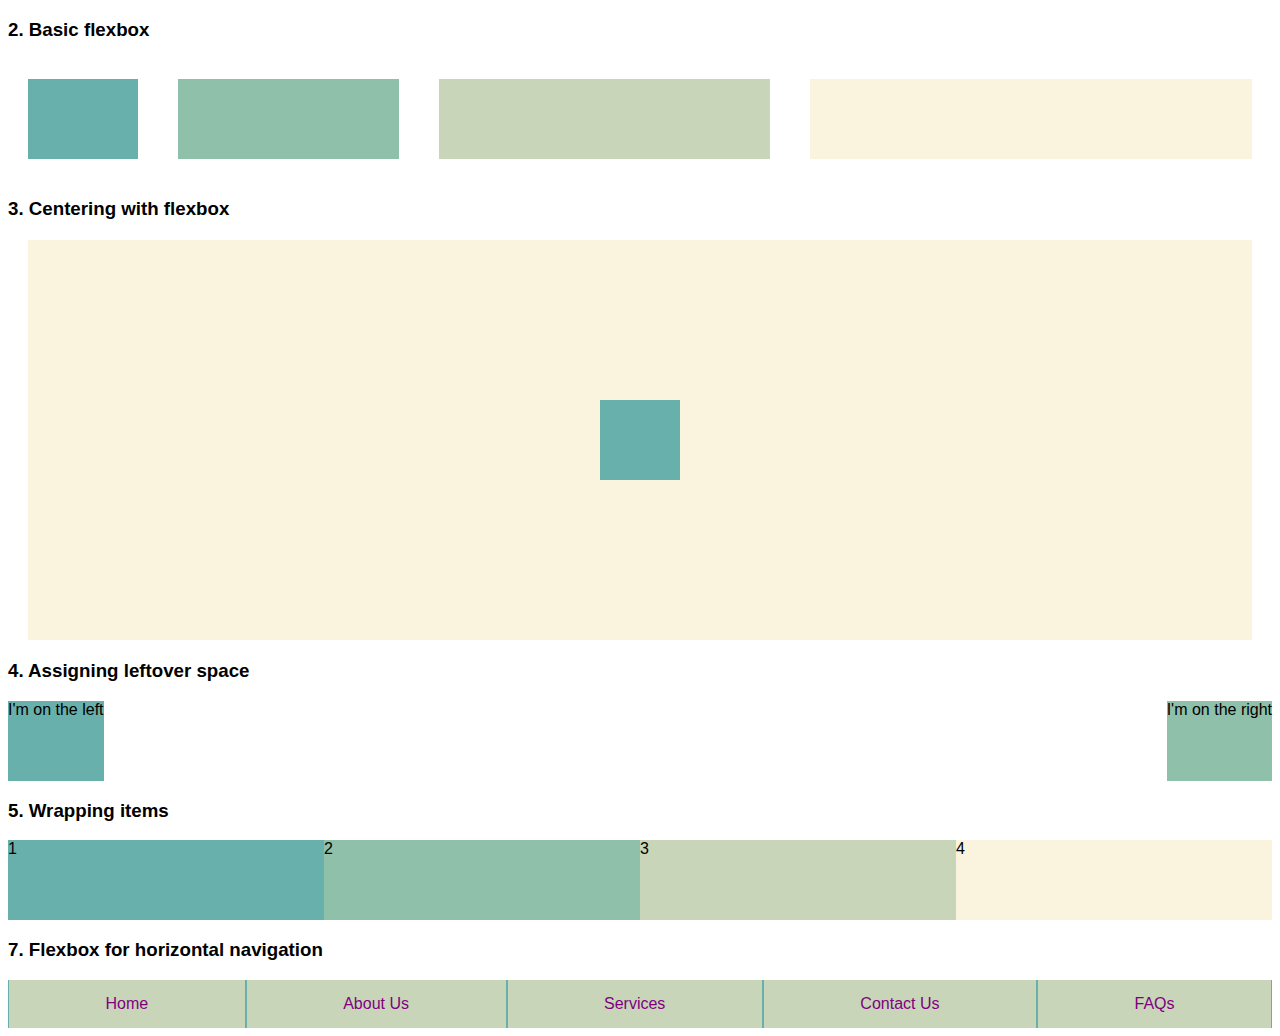
<file: lab-3-flexbox/src/index.html>
<!DOCTYPE html>
<html>
  <head>
    <title>Module 2 - Flexbox Lab Exercise</title>
    <meta charset="UTF-8" />
    <meta name="description" content="This is a flexbox exercise" />
    <meta name="keywords" content="HTML, CSS" />
    <meta name="author" content="Institute of Data" />
    <meta name="viewport" content="width=device-width, initial-scale=1.0" />
    <link rel="stylesheet" href="index.css">
  </head>
  <body>
    <section>
      <h3>2. Basic flexbox</h3>

      <div class="flex-container">
        <div class="flex-item-1 background-1 h-80 m-20"></div>
        <div class="flex-item-2 background-2 h-80 m-20"></div>
        <div class="flex-item-3 background-3 h-80 m-20"></div>
        <div class="flex-item-4 background-4 h-80 m-20"></div>
      </div>
    </section>

    <section>
      <h3>3. Centering with flexbox</h3>

      <div class="m-20 flex-container flex-center h-400 background-4">
        <div class="background-1 h-80 w-80"></div>
      </div>
    </section>

    <section>
      <h3>4. Assigning leftover space</h3>

      <div class="flex-container flex-space-between">
        <div class="h-80 background-1">I'm on the left</div>
        <div class="h-80 background-2">I'm on the right</div>
      </div>
    </section>

    <section>
      <h3>5. Wrapping items</h3>

      <div class="flex-container flex-wrap">
        <div class="flex-basis-item-50 h-80 background-1">1</div>
        <div class="flex-basis-item-50 h-80 background-2">2</div>
        <div class="flex-basis-item-50 h-80 background-3">3</div>
        <div class="flex-basis-item-50 h-80 background-4">4</div>
      </div>
    </section>

    <section>
      <h3>7. Flexbox for horizontal navigation </h3>

      <ul class="flex-container flex-menu background-1">
        <li class="background-3 first-item"><a href="#">Home</a></li>
        <li class="background-3 second-item"><a href="#">About Us</a></li>
        <li class="background-3 third-item"><a href="#">Services</a></li>
        <li class="background-3 fourth-item"><a href="#">FAQs</a></li>
        <li class="background-3 fifth-item"><a href="#">Contact Us</a></li>
      </ul>
    </section>    
  </body>
</html>
</file>
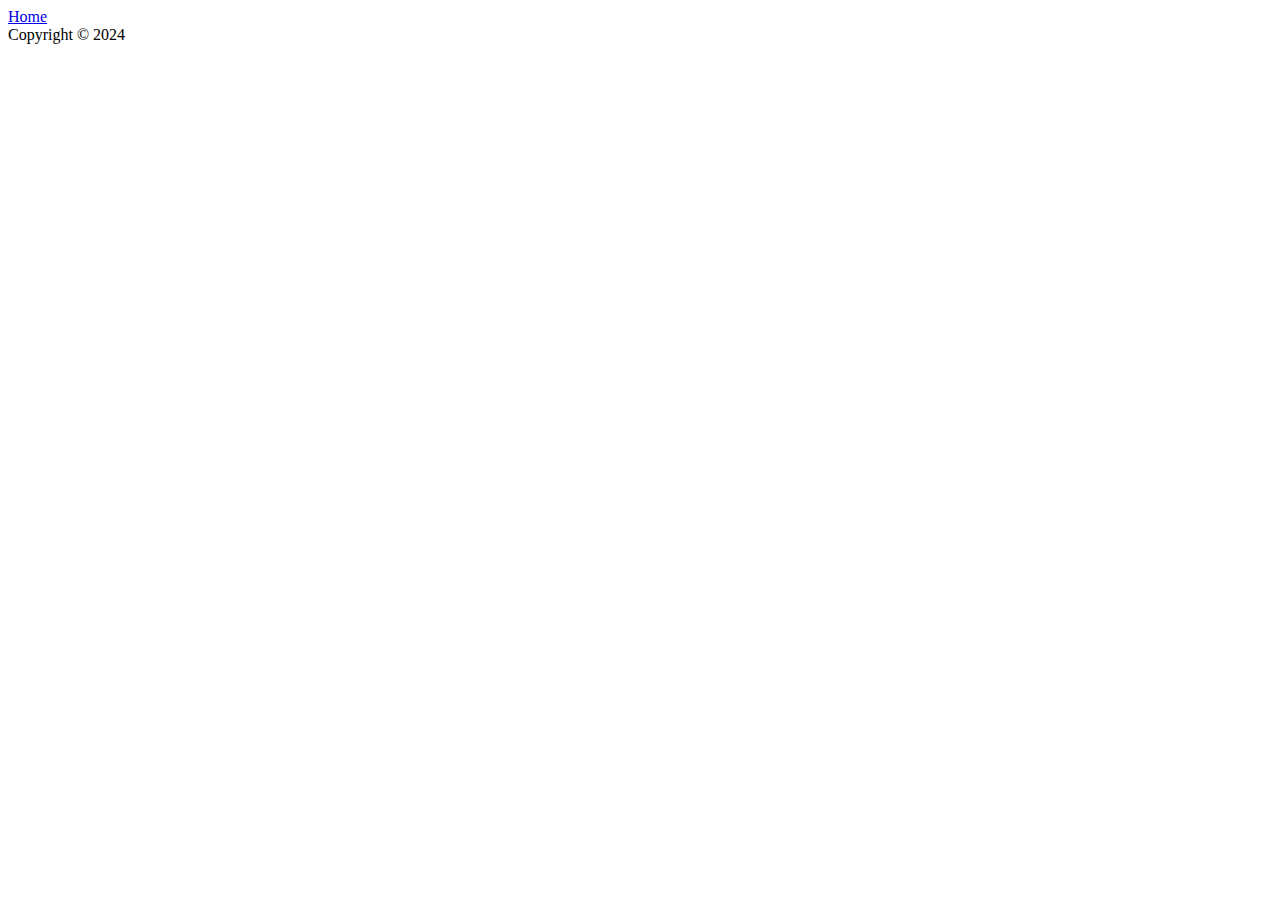
<file: lab-1-html/src/form.html>
<!DOCTYPE html>
<html>

<head>
</head>

<body>
  <header>
    <nav>
      <!-- works like <a href="/index.html">Home</a> -->
      <a href="/">Home</a>
    </nav>
  </header>

  <main>
  </main>

  <footer>Copyright &copy; 2024</footer>
</body>

</html>
</file>
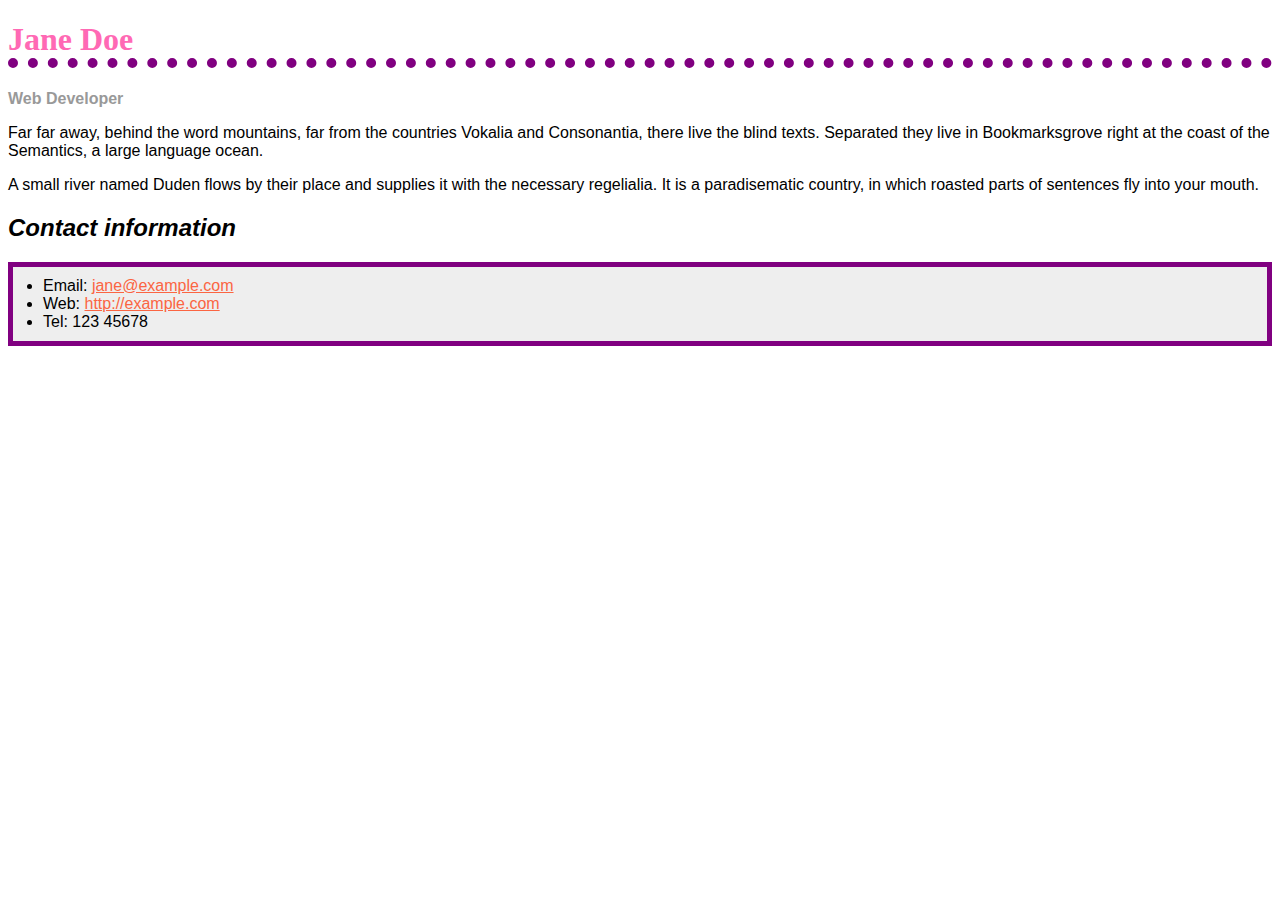
<file: lab-2-css/src/ExtensionEx2.html>
<!DOCTYPE html>
<html lang="en">
    <head>
        <meta charset="UTF-8" />
        <meta name="viewport" content="width=device-width, initial-scale=1.0" />
        <link rel="stylesheet" href="ExtensionEx2.css" />
        <title>Document</title>
    </head>

    <body>
        <h1>Jane Doe</h1>
        <div class="job-title">Web Developer</div>
        <p>
            Far far away, behind the word mountains, far from the countries Vokalia and Consonantia, there live the blind texts. Separated
            they live in Bookmarksgrove right at the coast of the Semantics, a large language ocean.
        </p>

        <p>
            A small river named Duden flows by their place and supplies it with the necessary regelialia. It is a paradisematic country, in
            which roasted parts of sentences fly into your mouth.
        </p>

        <h2>Contact information</h2>
        <ul>
            <li>Email: <a href="mailto:jane@example.com">jane@example.com</a></li>
            <li>Web: <a href="http://example.com">http://example.com</a></li>
            <li>Tel: 123 45678</li>
        </ul>
    </body>
</html>
</file>
<file: lab-3-flexbox/src/index.css>
body {
    font-family: sans-serif;
    font-size: 16px;
}

a {
    text-decoration: none;
    color: purple;
}

.background-1 {
    background: #68b0ab;
}

.background-2 {
    background: #8fc0a9;
}

.background-3 {
    background: #c8d5b9;
}

.background-4 {
    background: #faf3dd;
}

.m-20 {
    margin: 20px;
}

.h-80 {
    min-height: 80px;
}

.h-400 {
    height: 400px;
}

.w-80 {
    width: 80px;
}
/* --- 2. Basic Flexbox: --- */
.flex-container {
    display: flex;
    /* --- 6. Changing Direction: --- */
    flex-direction: row; /* flex-direction: row-reverse; */
}

.flex-item-1 {
    flex: 1;
}
.flex-item-2 {
    flex: 2;
}
.flex-item-3 {
    flex: 3;
}
.flex-item-4 {
    flex: 4;
}
/* -------------------------- */

/* --- 3. Centering with Flexbox: --- */
.flex-center {
    justify-content: center;
    align-items: center;
}
/* -------------------------- */

/* --- 4. Assigning leftover space: --- */
.flex-space-between {
    justify-content: space-between;
}
/* -------------------------- */

/* --- 5. Wrapping items: --- */
.flex-basis-item-50 {
    flex-basis: 25%;
}

.flex-wrap {
    flex-wrap: wrap;
}
/* -------------------------- */

/* --- 7. Flexbox For Horizontal Navigation: --- */
.flex-menu {
    justify-content: center; /* 7.2 justify-content: right; (flex-end also works) */
    list-style: none;
    margin: 0px;
    padding: 0px;
}

.flex-menu li {
    flex-grow: 1;
    text-align: center;
    margin: 0px 1px;
    padding: 15px;
}

.fourth-item {
    order: 1;
}
</file>
<file: lab-2-css/src/ExtensionEx2.css>
body {
    font-family: Arial, Helvetica, sans-serif;
}

h1 {
    color: hotpink;
    font-size: 2em;
    font-family: Georgia, "Times New Roman", Times, serif;
    border-bottom: 10px dotted purple;
}

h2 {
    font-size: 1.5em;
    font-style: italic;
}

.job-title {
    color: #999999;
    font-weight: bold;
}

a:link,
a:visited {
    color: #fb6542;
}

a:hover {
    text-decoration: none;
    color: green;
}

ul {
    background-color: #eeeeee;
    border: 5px solid purple;
    padding: 10px 30px;
}
</file>
